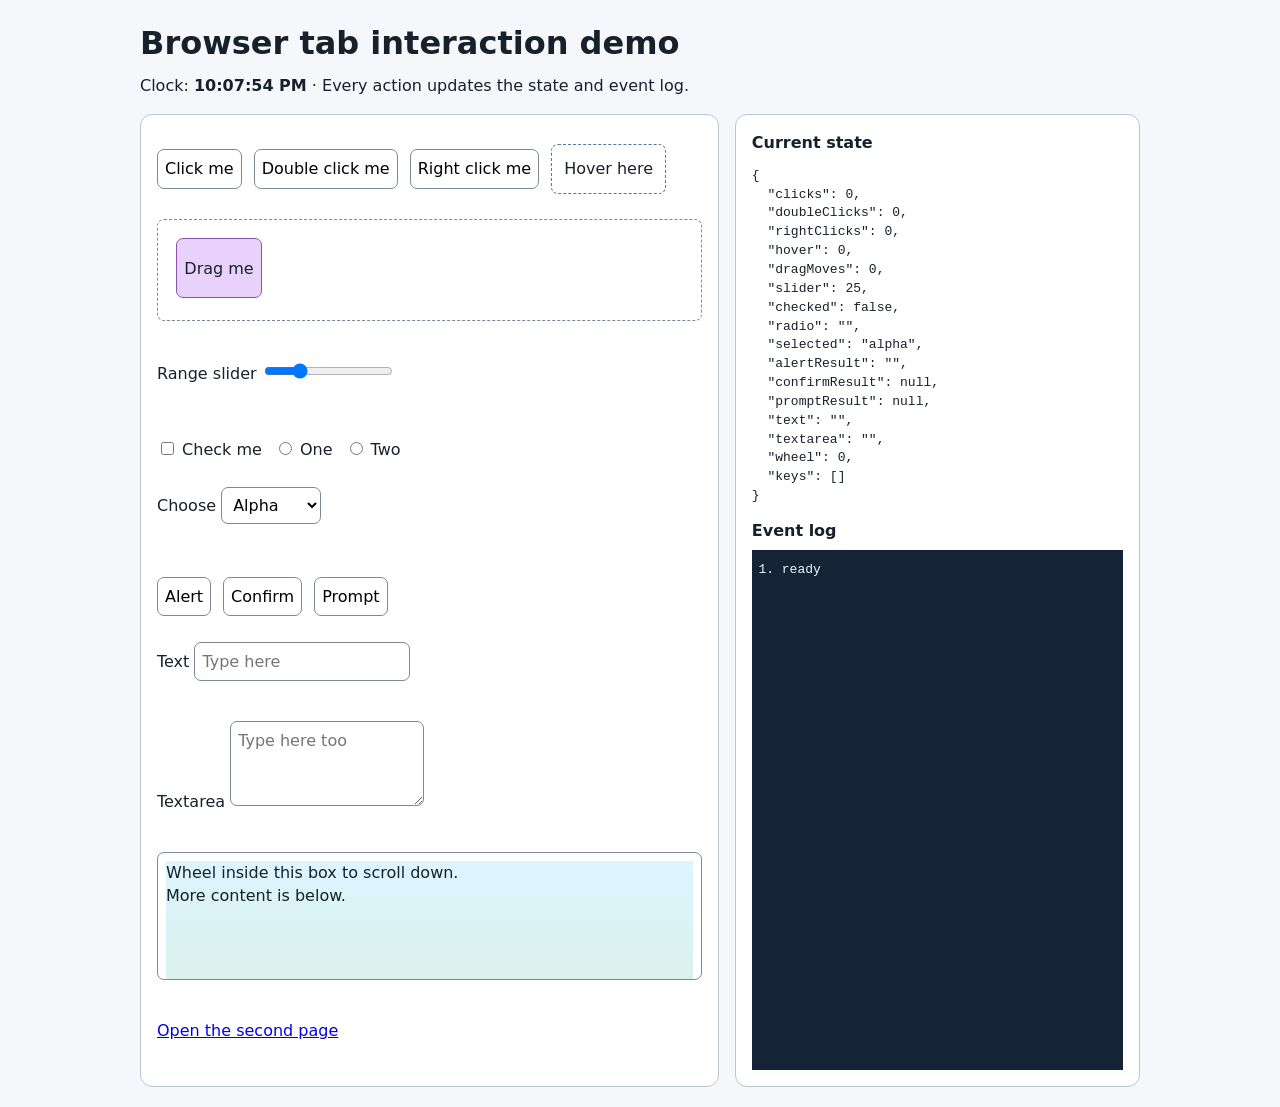
<file: scripts/browser-tab-demo/index.html>
<!doctype html>
<html lang="en">
<head>
  <meta charset="utf-8">
  <meta name="viewport" content="width=device-width, initial-scale=1">
  <title>Browser tab interaction demo</title>
  <style>
    :root { font: 16px/1.45 system-ui, sans-serif; color: #17212b; background: #f5f7fa; }
    body { margin: 0; padding: 20px; }
    main { max-width: 1000px; margin: auto; }
    h1 { margin: 0 0 8px; }
    .intro { margin: 0 0 16px; }
    .columns { display: grid; grid-template-columns: minmax(0, 1fr) minmax(260px, 0.7fr); gap: 16px; }
    .card { padding: 16px; background: white; border: 1px solid #bac6d2; border-radius: 12px; }
    .controls { display: grid; gap: 12px; }
    .row { display: flex; align-items: center; flex-wrap: wrap; gap: 12px; }
    button, input, textarea, select { font: inherit; }
    button, select, input[type=text], textarea { border: 1px solid #7b8998; border-radius: 7px; padding: 7px; background: white; }
    button:hover, #hover:hover { background: #c7e9ff; }
    #hover { padding: 12px; border: 1px dashed #4d7a9e; border-radius: 7px; }
    #hover.active { background: #b5ecce; }
    #drag-area { height: 100px; position: relative; border: 1px dashed #7b8998; border-radius: 7px; touch-action: none; }
    #drag-box { position: absolute; top: 18px; left: 18px; width: 84px; height: 58px; display: grid; place-items: center; background: #e8d2fc; border: 1px solid #8955ab; border-radius: 7px; cursor: grab; user-select: none; }
    #scroll-area { height: 110px; overflow: auto; border: 1px solid #7b8998; border-radius: 7px; padding: 8px; }
    #scroll-content { height: 450px; background: linear-gradient(#dcf5ff, #d6e8b5); }
    #log { height: 500px; overflow: auto; margin: 8px 0 0; padding: 10px 10px 10px 30px; background: #142436; color: #e6f5ff; font: 13px/1.5 ui-monospace, monospace; }
    #context-menu { display: none; position: absolute; z-index: 2; padding: 8px 12px; color: white; background: #24456a; border-radius: 6px; pointer-events: none; }
    #context-menu.open { display: block; }
    .state { white-space: pre-wrap; font: 13px/1.45 ui-monospace, monospace; }
    @media (max-width: 700px) { .columns { grid-template-columns: 1fr; } }
  </style>
</head>
<body>
  <main>
    <h1>Browser tab interaction demo</h1>
    <p class="intro">Clock: <strong id="clock"></strong> · Every action updates the state and event log.</p>
    <div class="columns">
      <section class="card controls" aria-label="Interaction controls">
        <div class="row"><button id="click">Click me</button><button id="double">Double click me</button><button id="right">Right click me</button><span id="hover">Hover here</span></div>
        <div id="drag-area"><div id="drag-box">Drag me</div></div>
        <label>Range slider <input id="slider" type="range" min="0" max="100" value="25"></label>
        <div class="row"><label><input id="check" type="checkbox"> Check me</label><label><input type="radio" name="choice" value="one"> One</label><label><input type="radio" name="choice" value="two"> Two</label></div>
        <label>Choose <select id="select"><option value="alpha">Alpha</option><option value="beta">Beta</option><option value="gamma">Gamma</option></select></label>
        <div class="row"><button id="alert">Alert</button><button id="confirm">Confirm</button><button id="prompt">Prompt</button></div>
        <label>Text <input id="text" type="text" placeholder="Type here"></label>
        <label>Textarea <textarea id="textarea" rows="3" placeholder="Type here too"></textarea></label>
        <div id="scroll-area"><div id="scroll-content">Wheel inside this box to scroll down.<br>More content is below.</div></div>
        <a id="second-link" href="/second.html" target="_blank" rel="noopener">Open the second page</a>
      </section>
      <section class="card"><strong>Current state</strong><pre id="state" class="state"></pre><strong>Event log</strong><ol id="log"></ol></section>
    </div>
    <div id="context-menu">Custom context menu appeared</div>
  </main>
  <script>
    const state = window.demoState = { clicks: 0, doubleClicks: 0, rightClicks: 0, hover: 0, dragMoves: 0, slider: 25, checked: false, radio: "", selected: "alpha", alertResult: "", confirmResult: null, promptResult: null, text: "", textarea: "", wheel: 0, keys: [], events: [] };
    const $ = (id) => document.getElementById(id);
    function record(name) {
      state.events.push(name);
      if (state.events.length > 100) state.events.shift();
      const item = document.createElement("li"); item.textContent = name; $("log").prepend(item);
      while ($("log").children.length > 50) $("log").lastChild.remove();
      $("state").textContent = JSON.stringify({ ...state, events: undefined, keys: state.keys.slice(-8) }, null, 2);
    }
    $("click").addEventListener("click", () => { state.clicks++; record("click"); });
    $("double").addEventListener("dblclick", () => { state.doubleClicks++; record("dblclick"); });
    $("right").addEventListener("contextmenu", (event) => {
      event.preventDefault(); state.rightClicks++; record("contextmenu");
      const menu = $("context-menu"); menu.style.left = `${event.pageX}px`; menu.style.top = `${event.pageY}px`; menu.classList.add("open");
    });
    document.addEventListener("click", () => $("context-menu").classList.remove("open"));
    $("hover").addEventListener("mouseover", () => { state.hover++; $("hover").classList.add("active"); record("mouseover"); });
    $("hover").addEventListener("mouseout", () => $("hover").classList.remove("active"));
    let dragging = false;
    $("drag-box").addEventListener("mousedown", (event) => { dragging = true; event.preventDefault(); record("drag start"); });
    document.addEventListener("mousemove", (event) => {
      if (!dragging) return;
      const area = $("drag-area").getBoundingClientRect();
      $("drag-box").style.left = `${Math.max(0, Math.min(area.width - 84, event.clientX - area.left - 42))}px`;
      $("drag-box").style.top = `${Math.max(0, Math.min(area.height - 58, event.clientY - area.top - 29))}px`;
      state.dragMoves++; record("drag move");
    });
    document.addEventListener("mouseup", () => { if (dragging) { dragging = false; record("drag end"); } });
    $("slider").addEventListener("input", (event) => { state.slider = Number(event.target.value); record(`slider ${state.slider}`); });
    $("check").addEventListener("change", (event) => { state.checked = event.target.checked; record(`checkbox ${state.checked}`); });
    document.querySelectorAll('input[name="choice"]').forEach((input) => input.addEventListener("change", (event) => { state.radio = event.target.value; record(`radio ${state.radio}`); }));
    $("select").addEventListener("change", (event) => { state.selected = event.target.value; record(`select ${state.selected}`); });
    $("alert").addEventListener("click", () => { alert("Demo alert"); state.alertResult = "acknowledged"; record("alert acknowledged"); });
    $("confirm").addEventListener("click", () => { state.confirmResult = confirm("Demo confirm?"); record(`confirm ${state.confirmResult}`); });
    $("prompt").addEventListener("click", () => { state.promptResult = prompt("Demo prompt?", "default"); record(`prompt ${state.promptResult}`); });
    $("text").addEventListener("input", (event) => { state.text = event.target.value; record(`text ${state.text}`); });
    $("textarea").addEventListener("input", (event) => { state.textarea = event.target.value; record(`textarea ${state.textarea}`); });
    $("scroll-area").addEventListener("wheel", () => { state.wheel++; record("wheel"); });
    document.addEventListener("keydown", (event) => {
      const label = `${event.key} code=${event.code} shift=${event.shiftKey} ctrl=${event.ctrlKey} alt=${event.altKey} meta=${event.metaKey}`;
      state.keys.push(label); record(`key ${label}`);
    });
    $("second-link").addEventListener("click", () => record("open second page"));
    function clock() { $("clock").textContent = new Date().toLocaleTimeString(); }
    clock(); setInterval(clock, 1000); record("ready");
  </script>
</body>
</html>
</file>
